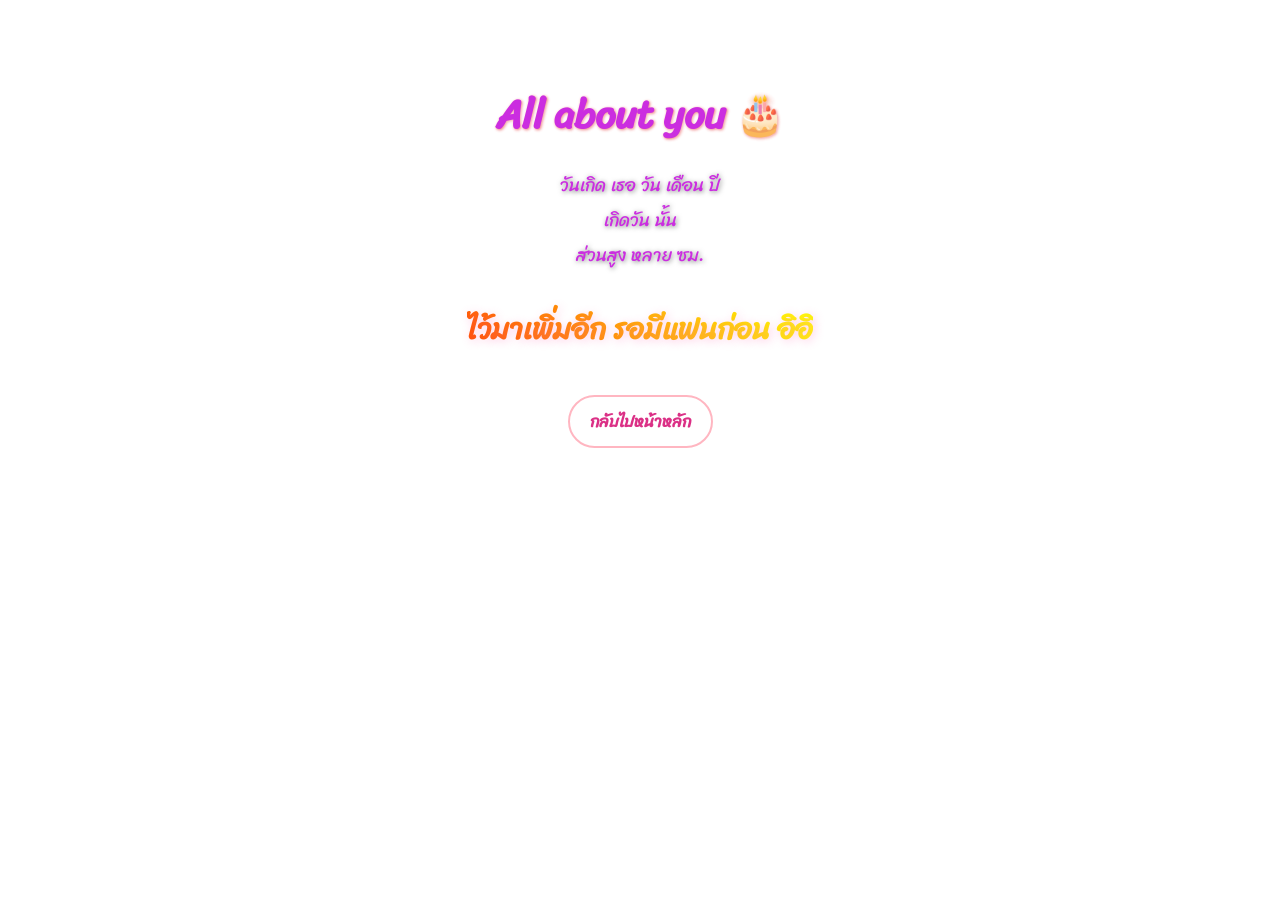
<file: birth.html>
<!DOCTYPE html>
<html lang="th">
<head>
    <meta charset="UTF-8">
    <meta name="viewport" content="width=device-width, initial-scale=1.0">
    <title>Document</title>
    <link href="https://fonts.googleapis.com/css2?family=Sriracha&display=swap" rel="stylesheet">
    <link rel="stylesheet" href="birth.css">
</head>
<br>
    <h1>All about you 🎂</h1>
    <p>วันเกิด เธอ วัน เดือน ปี </p>
    <p>เกิดวัน นั้น  </p>  
    <p>ส่วนสูง หลาย ซม.</p>
    <h2>ไว้มาเพิ่มอีก รอมีแฟนก่อน อิอิ  </h2>
</br>
 <a href="index.html" class="slide-button">กลับไปหน้าหลัก</a>
</body>

</html>
</file>
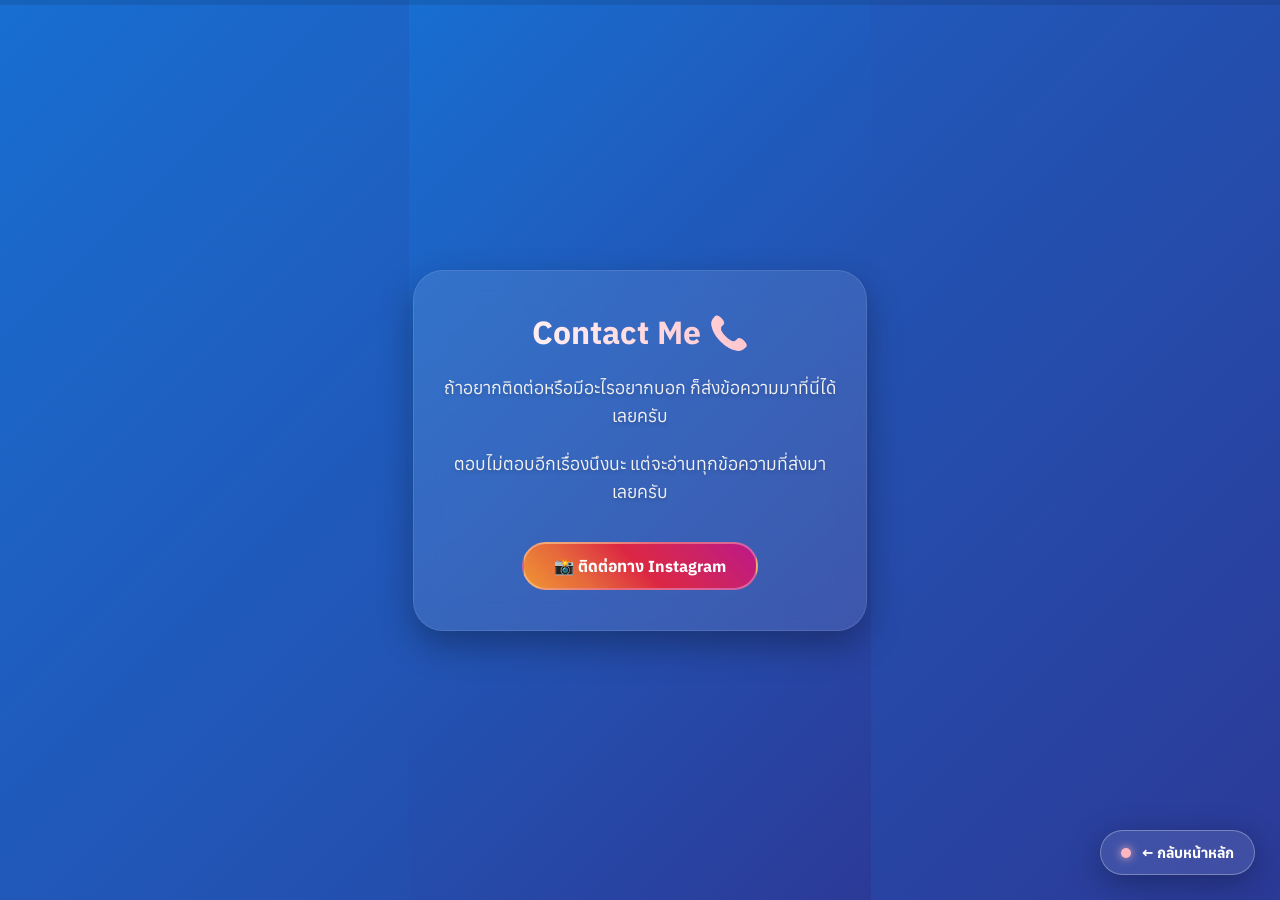
<file: contack.html>
<!DOCTYPE html>
<html lang="th">
<head>
    <meta charset="UTF-8">
    <meta name="viewport" content="width=device-width, initial-scale=1.0">
    <title>Contact Me 📞</title>
    <link rel="stylesheet" href="contack.css">
    <link href="https://fonts.googleapis.com/css2?family=Anuphan:wght@300;400;600&display=swap" rel="stylesheet">
</head>
<body>
    <div class="progress-container">
        <div class="progress-bar" id="myBar"></div>
    </div>

    <div class="glass-card">
        <h1>Contact Me 📞</h1>
        
        <p>ถ้าอยากติดต่อหรือมีอะไรอยากบอก ก็ส่งข้อความมาที่นี่ได้เลยครับ</p>
        <p>ตอบไม่ตอบอีกเรื่องนึงนะ แต่จะอ่านทุกข้อความที่ส่งมาเลยครับ</p>

        <a href="https://www.instagram.com/b4khumy4i?igsh=MW9wbHVxZDNpZGJmcg%3D%3D&utm_source=qr" target="_blank" class="back-link" style="background: linear-gradient(45deg, #f09433, #e6683c, #dc2743, #cc2366, #bc1888);">
            📸 ติดต่อทาง Instagram
        </a>
    </div>

    <div class="contact-floating">
        <a href="index.html" class="contact-btn">
            <span class="status-dot"></span>
            ← กลับหน้าหลัก
        </a>
    </div>

    <script>
        window.onscroll = function() {
            let winScroll = document.body.scrollTop || document.documentElement.scrollTop;
            let height = document.documentElement.scrollHeight - document.documentElement.clientHeight;
            let scrolled = (winScroll / height) * 100;
            document.getElementById("myBar").style.width = scrolled + "%";
        };
    </script>
</body>
</html>
</file>
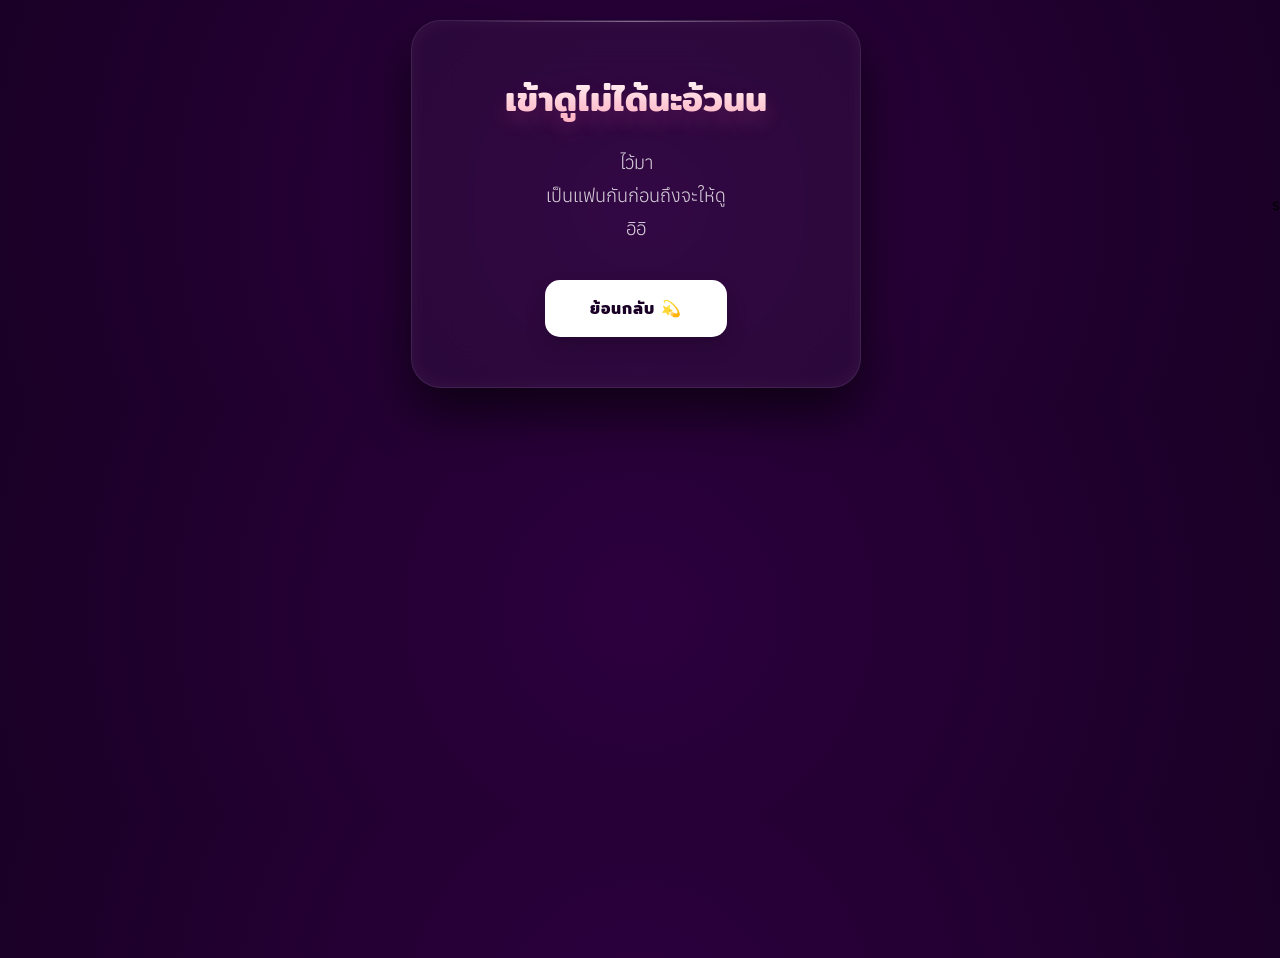
<file: love.html>
<!DOCTYPE html>
<html lang="th">
<head>
    <meta charset="UTF-8">
    <meta name="viewport" content="width=device-width, initial-scale=1.0, maximum-scale=1.0, user-scalable=no">
    <title>ความลับ💘</title>
    <link href="https://fonts.googleapis.com/css2?family=Anuphan:wght@300;500;700&family=Mitr:wght@400;700&display=swap" rel="stylesheet">
    <link rel="stylesheet" href="love.css">
</head>
<body>

    <div id="overlay">
        <div class="glass-box">
            <h2> เข้าดูไม่ได้นะอ้วนน</h2>
            <p>ไว้มา<br>เป็นแฟนกันก่อนถึงจะให้ดู<br>อิอิ</p>
            <a href="index.html" class="back-button">ย้อนกลับ 💫</a>
        </div>
    </div>
    <script src="love.js"></script>
</body>

</html>s
</file>
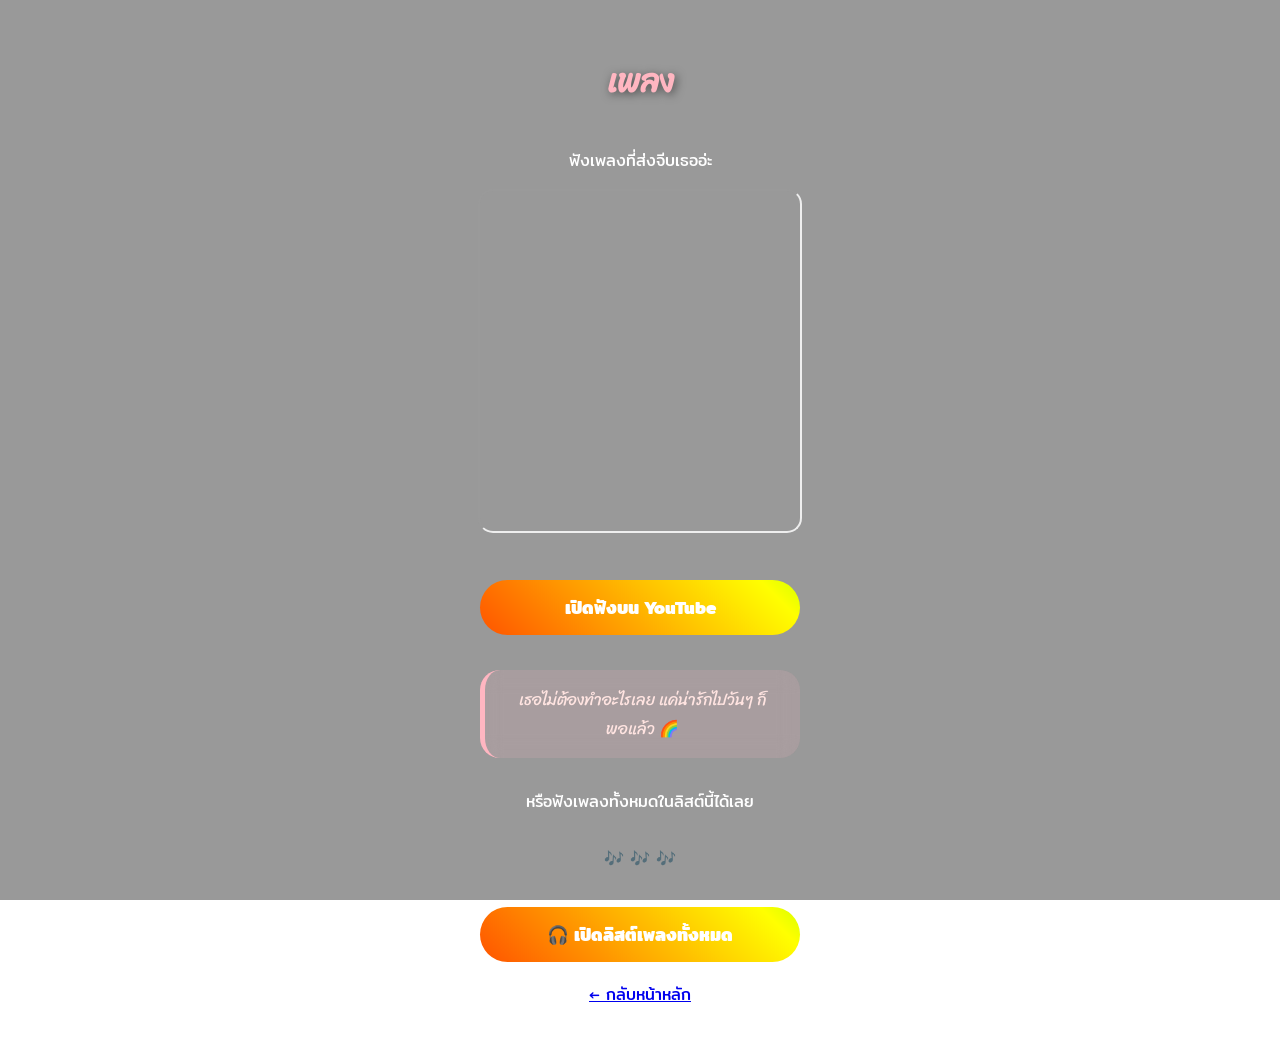
<file: music.html>
<!DOCTYPE html>
<html lang="th">
<head>
    <meta charset="UTF-8" />
    <meta name="viewport" content="width=device-width, initial-scale=1" />
    <title>เพลงกัส 🎶</title>
    <link href="https://fonts.googleapis.com/css2?family=Montserrat:wght@400;700&family=Sriracha&display=swap" rel="stylesheet">
    <link rel="stylesheet" href="music.css">
</head>
<body>

    <h1>เพลง</h1>
    <p>ฟังเพลงที่ส่งจีบเธออ่ะ</p>

    <div class="player-container">
        <iframe 
            src="https://www.youtube.com/embed/1enRCDttUr0?autoplay=0&rel=0"
            height="340"
            allow="accelerometer; autoplay; clipboard-write; encrypted-media; gyroscope; picture-in-picture; web-share" 
            allowfullscreen>
        </iframe>
         <a href="https://youtube.com/playlist?list=PLw264t7f7ItAMZd9nABN8H1wZYy0EvdcB" target="_blank" class="btn-rainbow">
         เปิดฟังบน YouTube
        </a>
    </div>

    <div class="quote-container">
        <p id="random-quote">กำลังนึกคำจีบอยู่ค้าบบบ... ✨</p>
    </div>

    <p>หรือฟังเพลงทั้งหมดในลิสต์นี้ได้เลย</p>
    <p>🎶 🎶 🎶</p>

    <a href="https://youtube.com/playlist?list=PLw264t7f7ItAMZd9nABN8H1wZYy0EvdcB" target="_blank" class="btn-rainbow">
       🎧 เปิดลิสต์เพลงทั้งหมด
    </a>

    <a href="index.html" class="back-link">
        ← กลับหน้าหลัก
    </a>

    <script src="music.js"></script>
</body>

</html>
</file>
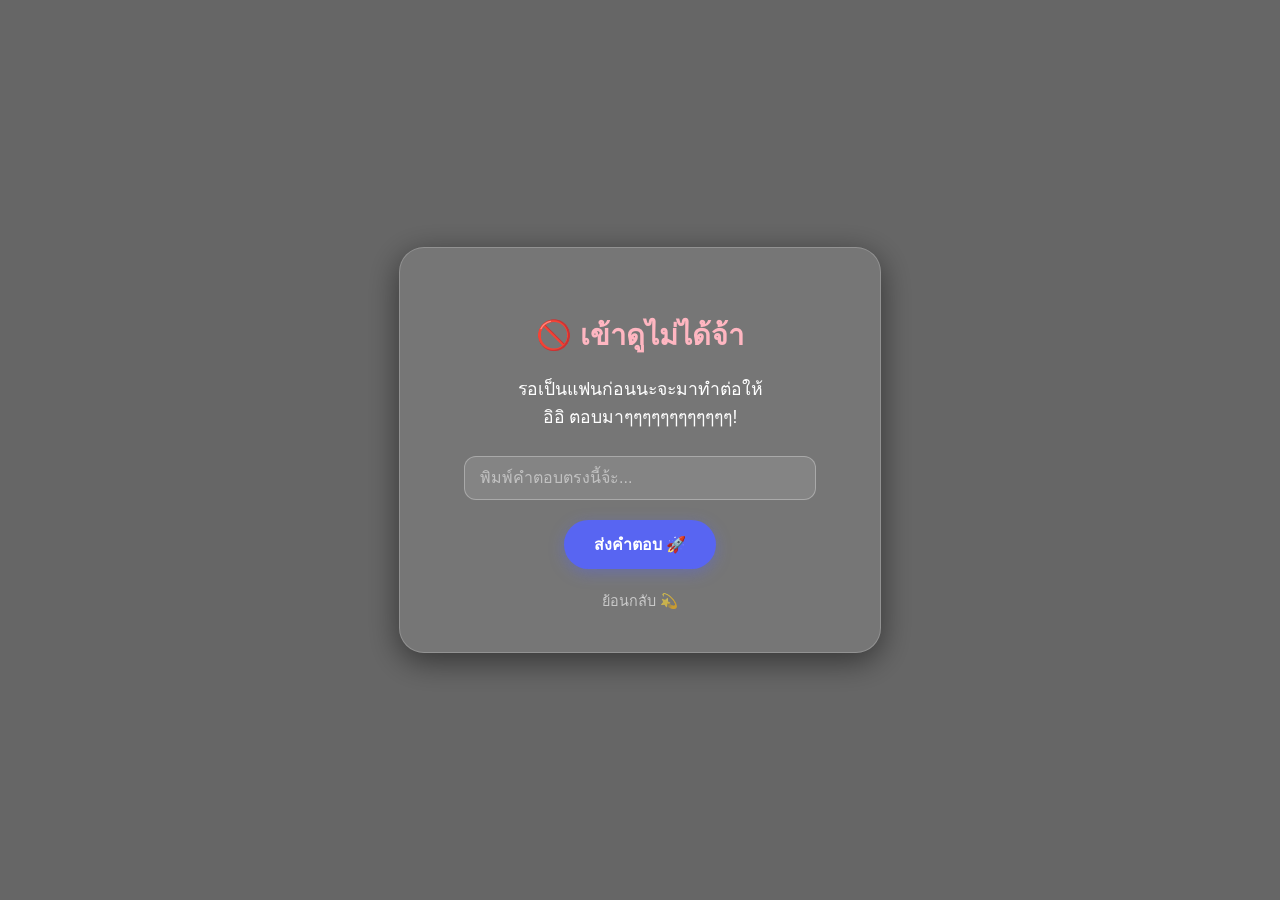
<file: time.html>
<!DOCTYPE html>
<html lang="th">
<head>
    <meta charset="UTF-8">
    <meta name="viewport" content="width=device-width, initial-scale=1.0">
    <title>ความลับ💘</title>
    <link rel="stylesheet" href="time.css">
</head>
<body>

    <div id="overlay">
        <div class="glass-box">
            <h2>🚫 เข้าดูไม่ได้จ้า</h2>
            <p>รอเป็นแฟนก่อนนะจะมาทำต่อให้<br>อิอิ ตอบมาๆๆๆๆๆๆๆๆๆๆๆๆ!</p>
            
            <input type="text" id="answerInput" class="answer-input" placeholder="พิมพ์คำตอบตรงนี้จ้ะ...">
            <br>
            <button onclick="sendToDiscord()" class="btn-send">ส่งคำตอบ 🚀</button>
            
            <a href="index.html" class="back-link">ย้อนกลับ 💫</a>
        </div>
    </div>

    <script src="time.js"></script>
</body>

</html>
</file>
<file: birth.css>
html, body 
{
    margin: 0;
    padding: 0;
    font-family: 'Sriracha', cursive;
    color: #cb2de0; 
    text-align: center;
    position: relative;
    min-height: 100vh;

}
html::before, body::before {
    content: "";
    position: fixed;
    top: 0; left: 0; right: 0; bottom: 0;
    background: url(' https://media3.giphy.com/media/v1.Y2lkPTc5MGI3NjExcnRxMHg1aHQ0cmJ2Mnl6bDBhZDlsc2IyOGZhMGk5YmxhcWw4Y2Y2MiZlcD12MV9naWZzX3NlYXJjaCZjdD1n/DBy2syOJWxNWESbJAy/200.webp ') center center / cover no-repeat fixed;
    z-index: -1;
    opacity: 0.6;
}
h1{
    font-size: 2.5em;
    margin-top: 50px;
    text-shadow: 2px 2px 10px rgba(255, 255, 255, 0.8), 1px 1px 3px rgb(231, 70, 70);
}
h2 {
    font-size: 1.8em;
    margin-bottom: 20px;
    background: linear-gradient(45deg, #ff0000, #ff7f00, #ffff00, #00ff00, #0000ff, #4b0082, #8b00ff);
    background-size: 400% 400%;
    background-clip: text;
    -webkit-background-clip: text;
    -webkit-text-fill-color: transparent; 
    text-shadow: 2px 2px 10px rgba(255, 105, 180, 0.3);
    animation: rainbow-bg 5s linear infinite;
    display: inline-block;
}

@keyframes rainbow-bg {
    0% { background-position: 0% 50%; }
    50% { background-position: 100% 50%; }
    100% { background-position: 0% 50%; }
}
p {
    text-shadow: 1px 1px 5px rgba(0,0,0,0.5);
    margin-bottom: 15px; 
    font-size: 1.1rem;  
    line-height: 1;  
}
.back-link, a[href] {
    display: inline-block;
    padding: 10px 20px;
    margin-top: 20px;
    color: #db3086;         
    text-decoration: none;     
    border: 2px solid #ffb6c1; 
    border-radius: 50px;        
    background: rgba(255, 255, 255, 0.3); 
    backdrop-filter: blur(5px);
    transition: all 0.3s ease; 
    font-weight: bold;
}
.back-link:hover, a[href]:hover {
    background: #ffb6c1;      
    color: white;             
    box-shadow: 0 0 15px rgba(255, 182, 193, 0.8);
    transform: scale(1.1);
}
</file>
<file: contack.css>
@import url('https://fonts.googleapis.com/css2?family=Anuphan:wght@300;400;600&display=swap');

html, body {  
    margin: 0; 
    padding: 0; 
    box-sizing: border-box; 
    -webkit-tap-highlight-color: transparent; 
    font-family: 'Anuphan', sans-serif;
    background: linear-gradient(135deg, #186ed1, #40055d, #a5082a);
    background-size: 400% 400%;
    animation: bgGradient 10s ease infinite;
    display: flex;
    justify-content: center;
    align-items: center;
    min-height: 100vh; 
    color: #fff;
}

@keyframes bgGradient {
    0% { background-position: 0% 50%; }
    50% { background-position: 100% 50%; }
    100% { background-position: 0% 50%; }
}

.glass-card {
    background: rgba(255, 255, 255, 0.1);
    backdrop-filter: blur(15px);
    -webkit-backdrop-filter: blur(15px);
    border: 1px solid rgba(255, 255, 255, 0.1);
    border-radius: 30px;
    padding: 40px 30px;
    width: 85%;
    max-width: 400px; 
    text-align: center; 
    box-shadow: 0 15px 35px rgba(0,0,0,0.3);
    animation: fadeIn 1s ease-out;
}

h1 {
    margin-top: 0;
    background: linear-gradient(to right, #fff, #ffb6c1);
    -webkit-background-clip: text;
    background-clip: text;
    -webkit-text-fill-color: transparent;
    font-weight: bold;
}

p {
    font-size: 1.1rem;
    line-height: 1.6;
    margin-bottom: 20px;
    color: #f1f1f1; 
    text-shadow: 0 2px 4px rgba(0,0,0,0.2);
}

.back-link {
    display: inline-block;
    padding: 12px 30px;
    margin-top: 15px;
    color: #fff;          
    text-decoration: none;      
    border: 2px solid rgba(255, 255, 255, 0.3); 
    border-radius: 50px;         
    background: linear-gradient(45deg, rgba(216, 24, 200, 0.6), rgba(255, 105, 180, 0.6));
    backdrop-filter: blur(5px);
    transition: all 0.4s cubic-bezier(0.175, 0.885, 0.32, 1.275); 
    font-weight: bold;
}

.back-link:hover {
    transform: scale(1.1) translateY(-5px);
    box-shadow: 0 0 25px rgba(255, 255, 255, 0.4);
}

.contact-floating {
    position: fixed;
    bottom: 25px;  
    right: 25px;    
    z-index: 999;
}

.contact-btn {
    display: flex;
    align-items: center;
    gap: 10px;
    padding: 12px 20px;
    background: rgba(255, 255, 255, 0.1);
    backdrop-filter: blur(15px);
    -webkit-backdrop-filter: blur(15px);
    border: 1px solid rgba(255, 255, 255, 0.3);
    border-radius: 50px;
    color: #fff;
    text-decoration: none;
    font-weight: bold;
    font-size: 0.9rem;
    box-shadow: 0 8px 32px rgba(0, 0, 0, 0.3);
    transition: all 0.4s cubic-bezier(0.175, 0.885, 0.32, 1.275);
}

.status-dot {
    width: 10px;
    height: 10px;
    background-color: #ffb6c1; 
    border-radius: 50%;
    box-shadow: 0 0 10px #ffb6c1;
    animation: pulse-pink 2s infinite;
}

@keyframes pulse-pink {
    0% { transform: scale(0.95); box-shadow: 0 0 0 0 rgba(255, 182, 193, 0.7); }
    70% { transform: scale(1); box-shadow: 0 0 0 10px rgba(255, 182, 193, 0); }
    100% { transform: scale(0.95); box-shadow: 0 0 0 0 rgba(255, 182, 193, 0); }
}

.contact-btn:hover {
    transform: translateY(-5px) scale(1.05);
    background: rgba(255, 182, 193, 0.2);
    border-color: #ffb6c1;
}

@keyframes fadeIn {
    from { opacity: 0; transform: translateY(20px); }
    to { opacity: 1; transform: translateY(0); }
}

@keyframes rainbow-bg {
    0% { background-position: 0% 50%; }
    100% { background-position: 100% 50%; }
}

.progress-container {
  position: fixed;
  top: 0;
  z-index: 10001;
  width: 100%;
  height: 5px;
  background: rgba(0, 0, 0, 0.1);
}

.progress-bar {
  height: 5px;
  background: linear-gradient(45deg, #ff0000, #ff7f00, #ffff00, #00ff00, #0000ff, #4b0082, #8b00ff);
  background-size: 400% 400%;
  width: 0%; 
  animation: rainbow-bg 5s linear infinite; 
}

@media (max-width: 480px) {
    .contact-floating {
        bottom: 20px;
        right: 15px;
    }
    .contact-btn {
        padding: 10px 15px;
        font-size: 0.8rem;
    }
}
</file>
<file: love.css>
@import url('https://fonts.googleapis.com/css2?family=Anuphan:wght@300;400;600&family=Mitr:wght@400;600&display=swap');

* { 
    margin: 0; 
    padding: 0; 
    box-sizing: border-box; 
    -webkit-tap-highlight-color: transparent; 
}

body {
    height: 100vh;
    height: -webkit-fill-available;
    overflow: hidden;
    font-family: 'Anuphan', sans-serif;
    background: radial-gradient(circle at center, #2c003e 0%, #1a0026 100%);
    display: flex;
    justify-content: center;
    align-items: center;
}

#overlay {
    z-index: 10;
    padding: 20px;
    width: 100%;
    display: flex;
    justify-content: center;
}

.glass-box {
    background: rgba(255, 255, 255, 0.03);
    backdrop-filter: blur(25px);
    -webkit-backdrop-filter: blur(25px);
    border-radius: 30px;
    padding: 50px 30px;
    max-width: 450px;
    width: 100%;
    text-align: center;
    color: #fff;
    box-shadow: 0 25px 50px rgba(0, 0, 0, 0.6), 
                inset 0 0 20px rgba(255, 255, 255, 0.05);
    border: 1px solid rgba(255, 255, 255, 0.1);
    animation: fadeIn 1.2s cubic-bezier(0.16, 1, 0.3, 1);
    position: relative;
}

.glass-box::after {
    content: "";
    position: absolute;
    top: 0; left: 10%; right: 10%; height: 1px;
    background: linear-gradient(90deg, transparent, rgba(255, 255, 255, 0.4), transparent);
}

.glass-box h2 {
    font-family: 'Mitr', sans-serif;
    font-size: 2.2rem;
    margin-bottom: 20px;
    font-weight: 600;
    background: linear-gradient(to bottom, #fff 0%, #ffb6c1 100%);
    -webkit-background-clip: text;
    -webkit-text-fill-color: transparent;
    text-shadow: 0 10px 20px rgba(255, 105, 180, 0.2);
}

.glass-box p {
    font-size: 1.15rem;
    line-height: 1.8;
    margin-bottom: 35px;
    color: rgba(255, 255, 255, 0.8);
    font-weight: 300;
}

.back-button {
    display: inline-block;
    background: #fff;
    color: #1a0026;
    padding: 16px 45px;
    border-radius: 15px;
    font-weight: 600;
    text-decoration: none;
    transition: all 0.4s cubic-bezier(0.23, 1, 0.32, 1);
    font-family: 'Mitr', sans-serif;
    font-size: 1rem;
    letter-spacing: 1px;
    box-shadow: 0 10px 20px rgba(0, 0, 0, 0.2);
}

.back-button:hover {
    transform: translateY(-5px);
    box-shadow: 0 15px 30px rgba(255, 105, 180, 0.4);
    background: #ffb6c1;
    color: #fff;
}

.back-button:active {
    transform: scale(0.95);
}

.falling-message {
    position: absolute;
    top: -100px;
    font-size: 0.9rem;
    color: rgba(255, 255, 255, 0.9);
    background: rgba(255, 255, 255, 0.1);
    backdrop-filter: blur(10px);
    -webkit-backdrop-filter: blur(10px);
    padding: 12px 20px;
    border-radius: 20px;
    border: 1px solid rgba(255, 255, 255, 0.2);
    box-shadow: 0 5px 15px rgba(0,0,0,0.2);
    animation: fallAndFade 8s linear forwards;
    z-index: 1;
}

@keyframes fallAndFade {
    0% { transform: translateY(0) rotate(-5deg) scale(0.9); opacity: 0; }
    15% { opacity: 1; }
    85% { opacity: 1; }
    100% { transform: translateY(110vh) rotate(10deg) scale(1.05); opacity: 0; }
}

@keyframes fadeIn {
    from { opacity: 0; transform: translateY(30px) scale(0.95); }
    to { opacity: 1; transform: translateY(0) scale(1); }
}

@media (max-width: 480px) {
    .glass-box { padding: 40px 20px; }
    .glass-box h2 { font-size: 1.8rem; }
    .glass-box p { font-size: 1rem; }
    .back-button { width: 100%; }
}
</file>
<file: music.css>
@import url('https://fonts.googleapis.com/css2?family=Mitr:wght@300;400;500&family=Sriracha&display=swap');

body {
    margin: 0;
    font-family: 'Mitr', sans-serif; 
    color: #ffffff; 
    display: flex;
    flex-direction: column;
    align-items: center; 
    min-height: 100vh;
    padding: 2rem;
    box-sizing: border-box;
    background: url('https://media.giphy.com/media/mlBDoVLOGidEc/giphy.gif') no-repeat center center fixed;
    background-size: cover;
    position: relative;
    z-index: 0;
    overflow-x: hidden;
}

body::before {
    content: "";
    position: fixed;
    top: 0; left: 0; right: 0; bottom: 0;
    background-color: rgba(0, 0, 0, 0.4); 
    z-index: -1;
}

@keyframes rainbow-bg {
    0% { background-position: 0% 50%; }
    50% { background-position: 100% 50%; }
    100% { background-position: 0% 50%; }
}

@keyframes rainbow-glow {
    0%, 100% { box-shadow: 0 0 20px #ff0000; }
    33% { box-shadow: 0 0 20px #00ff00; }
    66% { box-shadow: 0 0 20px #0000ff; }
}

h1, h2 { 
    font-family: 'Sriracha', cursive; 
    color: #ffb6c1; 
    text-shadow: 2px 2px 10px rgba(0,0,0,0.5); 
    text-align: center;
}

.quote-container {
    width: 100%;
    max-width: 320px; 
    margin: 15px auto;
    padding: 15px 25px;
    background: rgba(255, 182, 193, 0.15);
    border-radius: 20px;
    border-left: 5px solid #ffb6c1;
    backdrop-filter: blur(10px);
    box-sizing: border-box; 
    text-align: center;
}

#random-quote {
    font-family: 'Sriracha', cursive;
    color: #ffe4e1;
    margin: 0;
}

.slide-button {
    display: block;
    width: 100%;
    max-width: 320px; 
    margin: 15px auto;
    padding: 15px;
    background: rgba(255, 255, 255, 0.15); 
    color: #fff;
    text-decoration: none;
    border-radius: 15px;
    border: 1px solid rgba(255, 255, 255, 0.3);
    backdrop-filter: blur(5px);
    transition: all 0.3s ease;
    text-align: center;
    box-sizing: border-box;
}

.slide-button:hover {
    background: rgba(255, 182, 193, 0.4);
    transform: translateY(-3px);
}

.btn-rainbow {
    display: block; 
    width: 100%;
    max-width: 320px; 
    margin: 20px auto; 
    background: linear-gradient(45deg, #ff0000, #ff7f00, #ffff00, #00ff00, #0000ff, #4b0082, #8b00ff);
    background-size: 400% 400%;
    color: #fff !important;
    font-weight: 700;
    text-decoration: none;
    padding: 14px 0; 
    border-radius: 50px;
    font-size: 1.1rem;
    border: none;
    cursor: pointer;
    text-align: center;
    transition: transform 0.3s ease;
    animation: rainbow-bg 5s linear infinite, rainbow-glow 3s linear infinite;
    box-sizing: border-box;
}

.btn-rainbow:hover { 
    transform: scale(1.05); 
    filter: brightness(1.2); 
}

iframe {
    width: 100%;
    max-width: 320px;
    border-radius: 15px;
    margin-bottom: 20px;
    aspect-ratio: 16 / 9;
}
</file>
<file: time.css>
body {
    margin: 0;
    padding: 0;
    font-family: 'Segoe UI', Tahoma, Geneva, Verdana, sans-serif;
    color: #fff;
    overflow: hidden;
}

body::before {
    content: "";
    position: fixed;
    top: 0; left: 0; right: 0; bottom: 0;
    background: url('https://media3.giphy.com/media/v1.Y2lkPWVjZjA1ZTQ3NHU5cDcwdjR4a3k2NnU5anl3ZGg1cGtsbzRwNGR1NGRheGJob2drMiZlcD12MV9naWZzX3NlYXJjaCZjdD1n/X5Lta1bjuULTubmGzR/giphy.webp') 
                center center / cover no-repeat fixed;
    z-index: -1;
    opacity: 0.7;
}

#overlay {
    position: fixed;
    top: 0; left: 0;
    width: 100vw; height: 100vh;
    display: flex;
    justify-content: center;
    align-items: center;
    background: rgba(0,0,0,0.6);
    backdrop-filter: blur(10px);
    z-index: 999;
}

.glass-box {
    background: rgba(255, 255, 255, 0.1);
    border-radius: 25px;
    padding: 40px;
    width: 90%;
    max-width: 400px;
    text-align: center;
    box-shadow: 0 8px 32px rgba(0,0,0,0.5);
    border: 1px solid rgba(255,255,255,0.2);
}

.glass-box h2 {
    font-size: 1.8em;
    margin-bottom: 15px;
    color: #ffb6c1; 
}

.glass-box p {
    font-size: 1.1em;
    line-height: 1.6;
    margin-bottom: 25px;
}

.answer-input {
    width: 80%;
    padding: 12px 15px;
    border-radius: 12px;
    border: 1px solid rgba(255,255,255,0.3);
    background: rgba(255,255,255,0.1);
    color: #fff;
    font-size: 16px;
    outline: none;
    margin-bottom: 20px;
    transition: 0.3s;
}

.answer-input::placeholder { color: rgba(255,255,255,0.5); }
.answer-input:focus { background: rgba(255,255,255,0.2); border-color: #ffb6c1; }

.btn-send {
    background: #5865F2; 
    color: white;
    border: none;
    padding: 12px 30px;
    border-radius: 50px;
    font-weight: bold;
    cursor: pointer;
    font-size: 1em;
    transition: 0.3s;
    box-shadow: 0 4px 15px rgba(88, 101, 242, 0.4);
}

.btn-send:hover { transform: scale(1.05); background: #4752c4; }

.back-link {
    display: block;
    margin-top: 20px;
    color: rgba(255,255,255,0.6);
    text-decoration: none;
    font-size: 0.9em;
}

.back-link:hover { color: #fff; }
</file>
